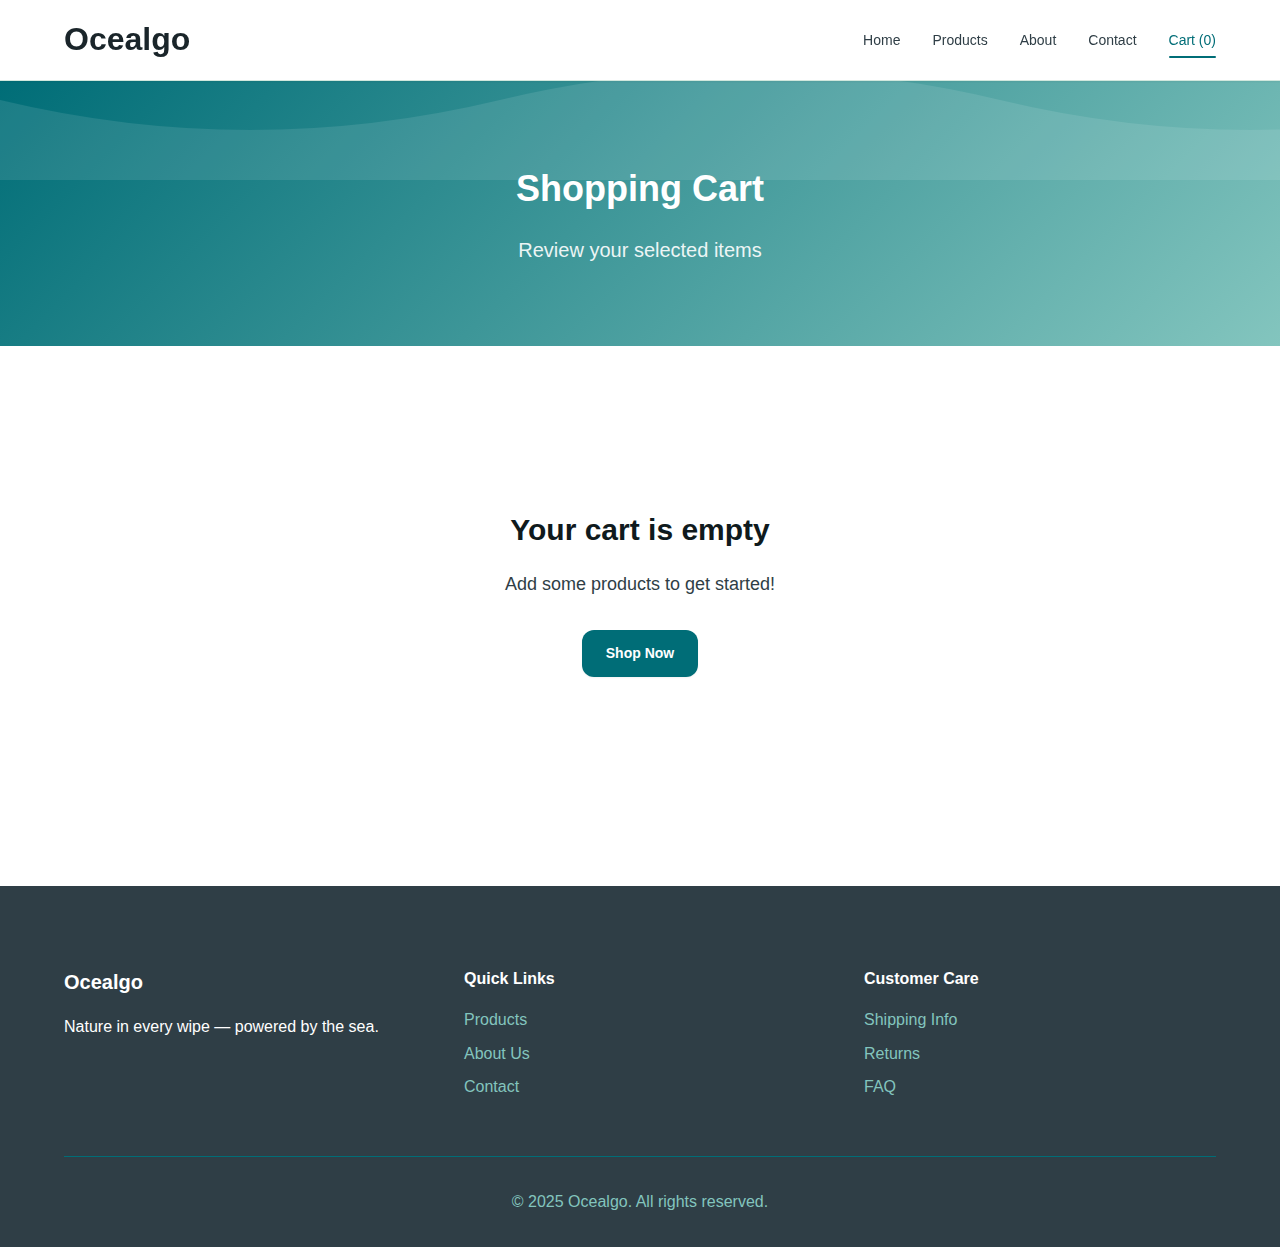
<file: cart.html>
<!DOCTYPE html>
<html lang="en">
<head>
    <meta charset="UTF-8">
    <meta name="viewport" content="width=device-width, initial-scale=1.0">
    <title>Shopping Cart - Ocealgo</title>
    <link href="https://fonts.googleapis.com/css2?family=Poppins:wght@300;400;500;600;700&display=swap" rel="stylesheet">
    <link rel="stylesheet" href="css/style.css">
</head>
<body>
    <header class="header">
        <nav class="nav">
            <div class="nav-container">
                <div class="logo">
                    <h1>Ocealgo</h1>
                </div>
                <ul class="nav-menu">
                    <li class="nav-item">
                        <a href="index.html" class="nav-link">Home</a>
                    </li>
                    <li class="nav-item">
                        <a href="products.html" class="nav-link">Products</a>
                    </li>
                    <li class="nav-item">
                        <a href="about.html" class="nav-link">About</a>
                    </li>
                    <li class="nav-item">
                        <a href="contact.html" class="nav-link">Contact</a>
                    </li>
                    <li class="nav-item">
                        <a href="cart.html" class="nav-link cart-link active">Cart (<span id="cart-count">0</span>)</a>
                    </li>
                </ul>
                <div class="hamburger">
                    <span class="bar"></span>
                    <span class="bar"></span>
                    <span class="bar"></span>
                </div>
            </div>
        </nav>
    </header>

    <main>
        <section class="page-header">
            <div class="container">
                <h1>Shopping Cart</h1>
                <p>Review your selected items</p>
            </div>
        </section>

        <section class="cart-section">
            <div class="container">
                <div id="cart-items"></div>
                <div id="cart-empty" class="cart-empty">
                    <h2>Your cart is empty</h2>
                    <p>Add some products to get started!</p>
                    <a href="products.html" class="btn-primary">Shop Now</a>
                </div>
                <div id="cart-summary" class="cart-summary">
                    <div class="summary-content">
                        <div class="summary-line">
                            <span>Subtotal:</span>
                            <span id="cart-subtotal">$0.00</span>
                        </div>
                        <div class="summary-line">
                            <span>Shipping:</span>
                            <span>FREE</span>
                        </div>
                        <div class="summary-line total">
                            <span>Total:</span>
                            <span id="cart-total">$0.00</span>
                        </div>
                        <button class="btn-primary checkout-btn" onclick="alert('This is a demo - no actual checkout process!')">Proceed to Checkout</button>
                    </div>
                </div>
            </div>
        </section>
    </main>

    <footer class="footer">
        <div class="container">
            <div class="footer-content">
                <div class="footer-section">
                    <h3>Ocealgo</h3>
                    <p>Nature in every wipe — powered by the sea.</p>
                </div>
                <div class="footer-section">
                    <h4>Quick Links</h4>
                    <ul>
                        <li><a href="products.html">Products</a></li>
                        <li><a href="about.html">About Us</a></li>
                        <li><a href="contact.html">Contact</a></li>
                    </ul>
                </div>
                <div class="footer-section">
                    <h4>Customer Care</h4>
                    <ul>
                        <li><a href="#" onclick="return false;">Shipping Info</a></li>
                        <li><a href="#" onclick="return false;">Returns</a></li>
                        <li><a href="#" onclick="return false;">FAQ</a></li>
                    </ul>
                </div>
            </div>
            <div class="footer-bottom">
                <p>&copy; 2025 Ocealgo. All rights reserved.</p>
            </div>
        </div>
    </footer>

    <script src="js/script.js"></script>
</body>
</html>
</file>
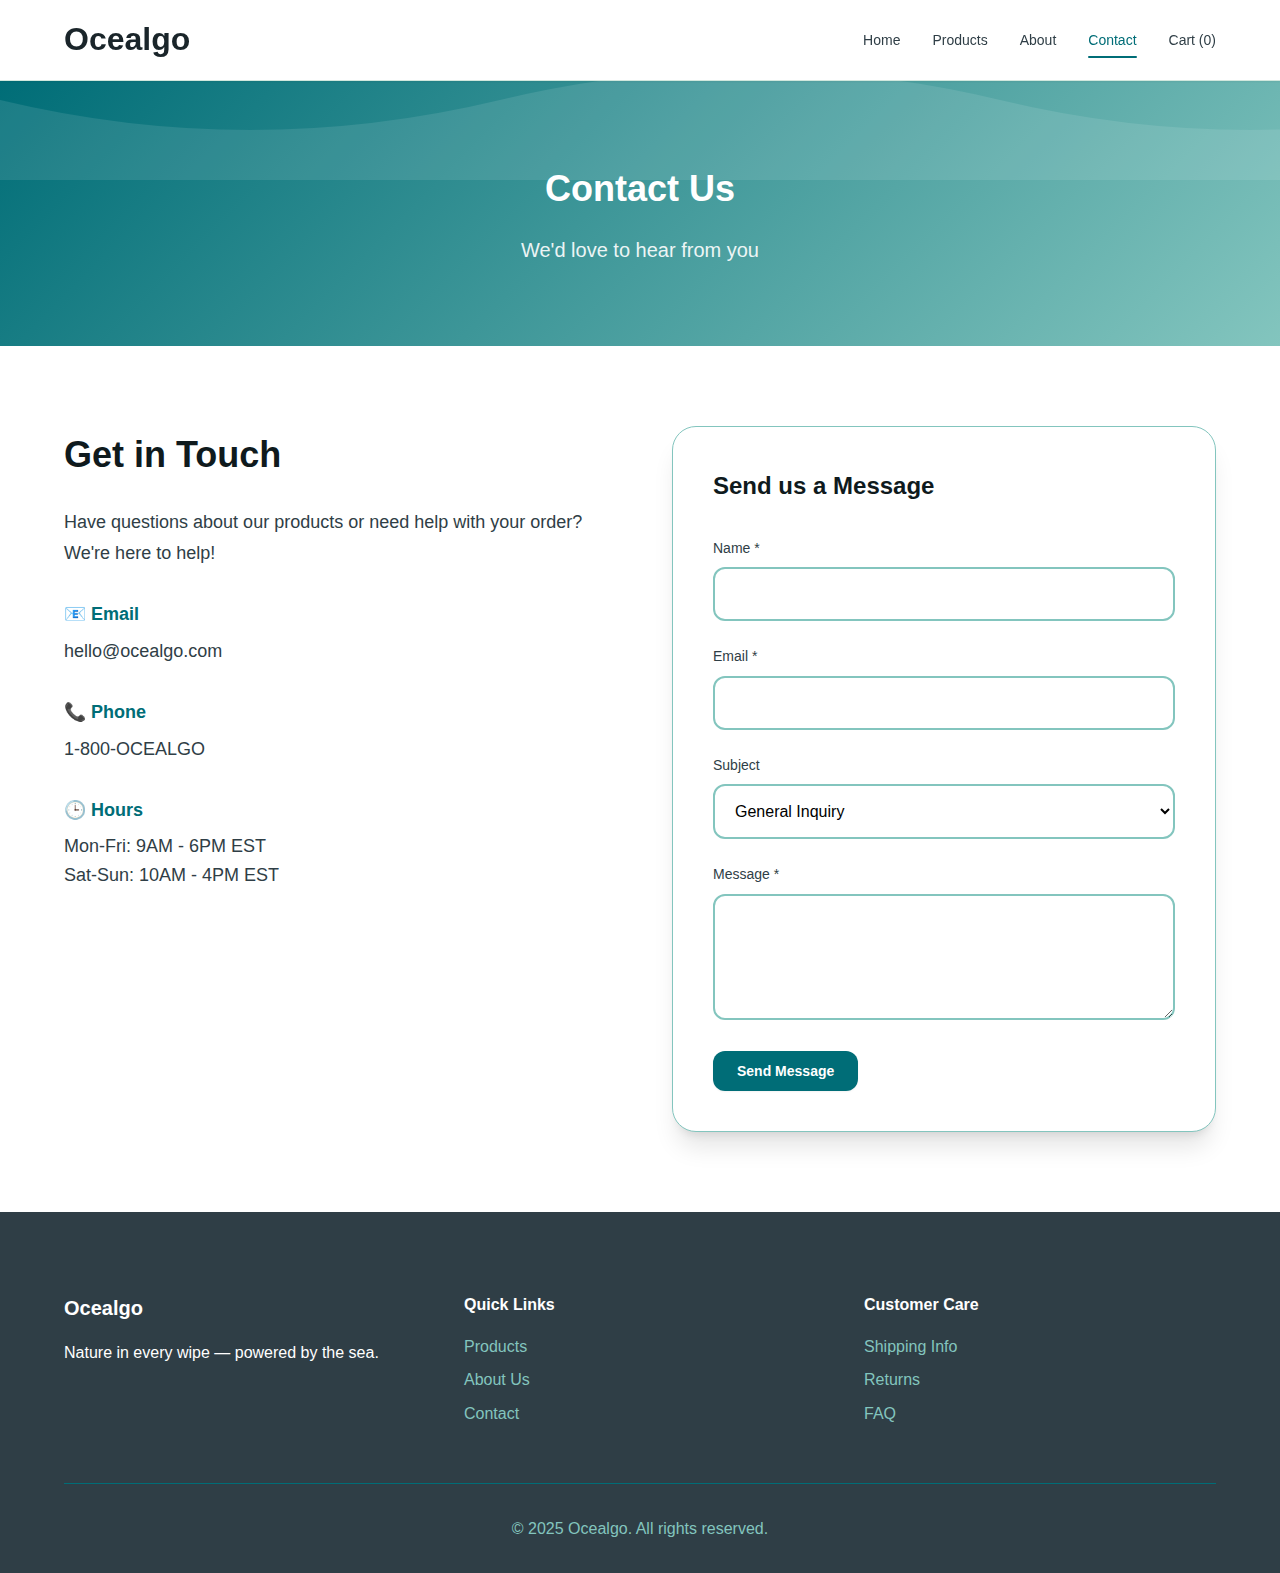
<file: contact.html>
<!DOCTYPE html>
<html lang="en">
<head>
    <meta charset="UTF-8">
    <meta name="viewport" content="width=device-width, initial-scale=1.0">
    <title>Contact Us - Ocealgo</title>
    <link href="https://fonts.googleapis.com/css2?family=Poppins:wght@300;400;500;600;700&display=swap" rel="stylesheet">
    <link rel="stylesheet" href="css/style.css">
</head>
<body>
    <header class="header">
        <nav class="nav">
            <div class="nav-container">
                <div class="logo">
                    <h1>Ocealgo</h1>
                </div>
                <ul class="nav-menu">
                    <li class="nav-item">
                        <a href="index.html" class="nav-link">Home</a>
                    </li>
                    <li class="nav-item">
                        <a href="products.html" class="nav-link">Products</a>
                    </li>
                    <li class="nav-item">
                        <a href="about.html" class="nav-link">About</a>
                    </li>
                    <li class="nav-item">
                        <a href="contact.html" class="nav-link active">Contact</a>
                    </li>
                    <li class="nav-item">
                        <a href="cart.html" class="nav-link cart-link">Cart (<span id="cart-count">0</span>)</a>
                    </li>
                </ul>
                <div class="hamburger">
                    <span class="bar"></span>
                    <span class="bar"></span>
                    <span class="bar"></span>
                </div>
            </div>
        </nav>
    </header>

    <main>
        <section class="page-header">
            <div class="container">
                <h1>Contact Us</h1>
                <p>We'd love to hear from you</p>
            </div>
        </section>

        <section class="contact-section">
            <div class="container">
                <div class="contact-grid">
                    <div class="contact-info">
                        <h2>Get in Touch</h2>
                        <p>Have questions about our products or need help with your order? We're here to help!</p>
                        
                        <div class="contact-details">
                            <div class="contact-item">
                                <h3>📧 Email</h3>
                                <p>hello@ocealgo.com</p>
                            </div>
                            <div class="contact-item">
                                <h3>📞 Phone</h3>
                                <p>1-800-OCEALGO</p>
                            </div>
                            <div class="contact-item">
                                <h3>🕒 Hours</h3>
                                <p>Mon-Fri: 9AM - 6PM EST<br>Sat-Sun: 10AM - 4PM EST</p>
                            </div>
                        </div>
                    </div>
                    
                    <div class="contact-form">
                        <h2>Send us a Message</h2>
                        <form id="contact-form">
                            <div class="form-group">
                                <label for="name">Name *</label>
                                <input type="text" id="name" name="name" required>
                            </div>
                            
                            <div class="form-group">
                                <label for="email">Email *</label>
                                <input type="email" id="email" name="email" required>
                            </div>
                            
                            <div class="form-group">
                                <label for="subject">Subject</label>
                                <select id="subject" name="subject">
                                    <option value="general">General Inquiry</option>
                                    <option value="product">Product Question</option>
                                    <option value="order">Order Support</option>
                                    <option value="feedback">Feedback</option>
                                </select>
                            </div>
                            
                            <div class="form-group">
                                <label for="message">Message *</label>
                                <textarea id="message" name="message" rows="5" required></textarea>
                            </div>
                            
                            <button type="submit" class="btn-primary">Send Message</button>
                        </form>
                    </div>
                </div>
            </div>
        </section>
    </main>

    <footer class="footer">
        <div class="container">
            <div class="footer-content">
                <div class="footer-section">
                    <h3>Ocealgo</h3>
                    <p>Nature in every wipe — powered by the sea.</p>
                </div>
                <div class="footer-section">
                    <h4>Quick Links</h4>
                    <ul>
                        <li><a href="products.html">Products</a></li>
                        <li><a href="about.html">About Us</a></li>
                        <li><a href="contact.html">Contact</a></li>
                    </ul>
                </div>
                <div class="footer-section">
                    <h4>Customer Care</h4>
                    <ul>
                        <li><a href="#" onclick="return false;">Shipping Info</a></li>
                        <li><a href="#" onclick="return false;">Returns</a></li>
                        <li><a href="#" onclick="return false;">FAQ</a></li>
                    </ul>
                </div>
            </div>
            <div class="footer-bottom">
                <p>&copy; 2025 Ocealgo. All rights reserved.</p>
            </div>
        </div>
    </footer>

    <script src="js/script.js"></script>
</body>
</html>
</file>
<file: css/style.css>
/* Reset and Base Styles */
* {
    margin: 0;
    padding: 0;
    box-sizing: border-box;
}

:root {
    /* Color Palette */
    --primary-color: #006D77;
    --primary-hover: #005a63;
    --secondary-color: #2F3E46;
    --accent-color: #83C5BE;
    --success-color: #4CAF50;
    --warning-color: #f59e0b;
    --error-color: #ef4444;
    
    /* Neutral Colors */
    --white: #FFFFFF;
    --gray-50: #EDF6F9;
    --gray-100: #EDF6F9;
    --gray-200: #d1e7dd;
    --gray-300: #b8d4da;
    --gray-400: #83C5BE;
    --gray-500: #6ba8a0;
    --gray-600: #2F3E46;
    --gray-700: #2F3E46;
    --gray-800: #1a252a;
    --gray-900: #0f1a1d;
    
    /* Ocean-inspired accents */
    --ocean-blue: #006D77;
    --sea-green: #4CAF50;
    --wave-teal: #83C5BE;
    --mint-cream: #EDF6F9;
    --seafoam: #83C5BE;
    --deep-teal: #006D77;
    --algae-green: #4CAF50;
    --slate-grey: #2F3E46;
    
    /* Typography */
    --font-family: 'Inter', -apple-system, BlinkMacSystemFont, 'Segoe UI', sans-serif;
    --font-size-xs: 0.75rem;
    --font-size-sm: 0.875rem;
    --font-size-base: 1rem;
    --font-size-lg: 1.125rem;
    --font-size-xl: 1.25rem;
    --font-size-2xl: 1.5rem;
    --font-size-3xl: 1.875rem;
    --font-size-4xl: 2.25rem;
    --font-size-5xl: 3rem;
    --font-size-6xl: 3.75rem;
    
    /* Spacing */
    --spacing-1: 0.25rem;
    --spacing-2: 0.5rem;
    --spacing-3: 0.75rem;
    --spacing-4: 1rem;
    --spacing-5: 1.25rem;
    --spacing-6: 1.5rem;
    --spacing-8: 2rem;
    --spacing-10: 2.5rem;
    --spacing-12: 3rem;
    --spacing-16: 4rem;
    --spacing-20: 5rem;
    --spacing-24: 6rem;
    
    /* Border Radius */
    --radius-sm: 0.375rem;
    --radius-md: 0.5rem;
    --radius-lg: 0.75rem;
    --radius-xl: 1rem;
    --radius-2xl: 1.5rem;
    --radius-full: 9999px;
    
    /* Shadows */
    --shadow-sm: 0 1px 2px 0 rgb(0 0 0 / 0.05);
    --shadow-md: 0 4px 6px -1px rgb(0 0 0 / 0.1), 0 2px 4px -2px rgb(0 0 0 / 0.1);
    --shadow-lg: 0 10px 15px -3px rgb(0 0 0 / 0.1), 0 4px 6px -4px rgb(0 0 0 / 0.1);
    --shadow-xl: 0 20px 25px -5px rgb(0 0 0 / 0.1), 0 8px 10px -6px rgb(0 0 0 / 0.1);
    
    /* Transitions */
    --transition-fast: 150ms ease-in-out;
    --transition-normal: 300ms ease-in-out;
    --transition-slow: 500ms ease-in-out;
}

body {
    font-family: var(--font-family);
    line-height: 1.6;
    color: var(--gray-800);
    background-color: var(--white);
    font-size: var(--font-size-base);
    -webkit-font-smoothing: antialiased;
    -moz-osx-font-smoothing: grayscale;
}

.container {
    max-width: 1200px;
    margin: 0 auto;
    padding: 0 var(--spacing-6);
}

/* Header and Navigation */
.header {
    background-color: var(--white);
    box-shadow: var(--shadow-sm);
    position: fixed;
    width: 100%;
    top: 0;
    z-index: 1000;
    backdrop-filter: blur(10px);
    border-bottom: 1px solid var(--gray-200);
}

.nav-container {
    display: flex;
    justify-content: space-between;
    align-items: center;
    max-width: 1200px;
    margin: 0 auto;
    padding: 0 var(--spacing-6);
    height: 80px;
}

.logo-text {
    font-size: var(--font-size-2xl);
    font-weight: 800;
    color: var(--deep-teal);
    text-decoration: none;
    letter-spacing: -0.025em;
}

.nav-menu {
    display: flex;
    list-style: none;
    gap: var(--spacing-8);
    align-items: center;
}

.nav-link {
    color: var(--gray-600);
    text-decoration: none;
    font-weight: 500;
    font-size: var(--font-size-sm);
    transition: color var(--transition-fast);
    position: relative;
    padding: var(--spacing-2) 0;
}

.nav-link:hover,
.nav-link.active {
    color: var(--deep-teal);
}

.nav-link.active::after {
    content: '';
    position: absolute;
    bottom: -2px;
    left: 0;
    width: 100%;
    height: 2px;
    background-color: var(--deep-teal);
    border-radius: var(--radius-full);
}

.nav-actions {
    display: flex;
    align-items: center;
    gap: var(--spacing-4);
}

.cart-btn {
    display: flex;
    align-items: center;
    gap: var(--spacing-2);
    background-color: var(--mint-cream);
    color: var(--slate-grey);
    padding: var(--spacing-2) var(--spacing-4);
    border-radius: var(--radius-full);
    text-decoration: none;
    font-weight: 500;
    font-size: var(--font-size-sm);
    transition: all var(--transition-fast);
    border: 1px solid var(--seafoam);
}

.cart-btn:hover {
    background-color: var(--seafoam);
    color: var(--white);
    transform: translateY(-1px);
}

.cart-icon {
    font-size: var(--font-size-base);
}

.hamburger {
    display: none;
    flex-direction: column;
    cursor: pointer;
    gap: var(--spacing-1);
}

.bar {
    width: 24px;
    height: 2px;
    background-color: var(--gray-700);
    transition: var(--transition-fast);
    border-radius: var(--radius-full);
}

/* Main Content */
main {
    margin-top: 80px;
}

/* Hero Section */
.hero {
    background: linear-gradient(135deg, var(--deep-teal) 0%, var(--seafoam) 100%);
    color: var(--white);
    padding: var(--spacing-24) 0;
    text-align: center;
    position: relative;
    overflow: hidden;
}

.hero::before {
    content: '';
    position: absolute;
    top: 0;
    left: 0;
    right: 0;
    bottom: 0;
    background: url('data:image/svg+xml,<svg xmlns="http://www.w3.org/2000/svg" viewBox="0 0 1000 100" fill="white" opacity="0.1"><path d="M0,20 Q250,80 500,20 T1000,20 V100 H0 Z"/></svg>') repeat-x;
    background-size: 1000px 100px;
    animation: wave 20s linear infinite;
}

@keyframes wave {
    0% { transform: translateX(0); }
    100% { transform: translateX(-1000px); }
}

.hero-content {
    position: relative;
    z-index: 1;
    max-width: 800px;
    margin: 0 auto;
}

.hero-title {
    font-size: var(--font-size-5xl);
    font-weight: 800;
    margin-bottom: var(--spacing-6);
    line-height: 1.1;
    letter-spacing: -0.025em;
}

.hero-subtitle {
    font-size: var(--font-size-xl);
    margin-bottom: var(--spacing-8);
    opacity: 0.9;
    line-height: 1.5;
    font-weight: 400;
}

.hero-actions {
    display: flex;
    gap: var(--spacing-4);
    justify-content: center;
    flex-wrap: wrap;
}

/* Sections */
.intro,
.products-preview,
.highlights,
.cta-section {
    padding: var(--spacing-20) 0;
}

.section-header {
    text-align: center;
    margin-bottom: var(--spacing-16);
}

.section-title {
    font-size: var(--font-size-4xl);
    font-weight: 700;
    color: var(--gray-900);
    margin-bottom: var(--spacing-4);
    line-height: 1.2;
    letter-spacing: -0.025em;
}

.section-subtitle {
    font-size: var(--font-size-xl);
    color: var(--gray-600);
    max-width: 600px;
    margin: 0 auto;
    line-height: 1.5;
}

.intro {
    background-color: var(--mint-cream);
}

.intro-content {
    max-width: 800px;
    margin: 0 auto;
    text-align: center;
}

.intro-content p {
    font-size: var(--font-size-lg);
    color: var(--gray-600);
    line-height: 1.7;
}

/* Page Header */
.page-header {
    background: linear-gradient(135deg, var(--deep-teal) 0%, var(--seafoam) 100%);
    color: var(--white);
    text-align: center;
    padding: var(--spacing-20) 0;
    position: relative;
    overflow: hidden;
}

.page-header::before {
    content: '';
    position: absolute;
    top: 0;
    left: 0;
    right: 0;
    bottom: 0;
    background: url('data:image/svg+xml,<svg xmlns="http://www.w3.org/2000/svg" viewBox="0 0 1000 100" fill="white" opacity="0.1"><path d="M0,20 Q250,80 500,20 T1000,20 V100 H0 Z"/></svg>') repeat-x;
    background-size: 1000px 100px;
    animation: wave 20s linear infinite;
}

.page-header h1 {
    font-size: var(--font-size-4xl);
    font-weight: 800;
    margin-bottom: var(--spacing-4);
    position: relative;
    z-index: 1;
}

.page-header p {
    font-size: var(--font-size-xl);
    opacity: 0.9;
    position: relative;
    z-index: 1;
}

/* Products Grid */
.products-grid {
    display: grid;
    grid-template-columns: repeat(auto-fit, minmax(350px, 1fr));
    gap: var(--spacing-8);
}

.product-card {
    background: var(--white);
    border-radius: var(--radius-2xl);
    overflow: hidden;
    box-shadow: var(--shadow-md);
    transition: all var(--transition-normal);
    border: 1px solid var(--gray-200);
}

.product-image {
    width: 100%;
    height: 280px;
    overflow: hidden;
    position: relative;
}

.product-image img {
    width: 100%;
    height: 100%;
    object-fit: cover;
    transition: transform var(--transition-slow);
}

.product-info {
    padding: var(--spacing-8);
}

.product-info h3 {
    font-size: var(--font-size-2xl);
    font-weight: 600;
    color: var(--gray-900);
    margin-bottom: var(--spacing-3);
}

.product-info p {
    color: var(--gray-600);
    margin-bottom: var(--spacing-6);
    line-height: 1.6;
}

.price {
    font-size: var(--font-size-2xl);
    font-weight: 700;
    color: var(--deep-teal);
    margin-bottom: var(--spacing-6);
}

.price-large {
    font-size: var(--font-size-3xl);
    font-weight: 800;
    color: var(--deep-teal);
    margin-bottom: var(--spacing-8);
}

.product-actions {
    display: flex;
    gap: var(--spacing-3);
    flex-wrap: wrap;
}

.product-actions-large {
    display: flex;
    gap: var(--spacing-4);
    flex-wrap: wrap;
    margin-top: var(--spacing-8);
}

/* Buttons */
.btn-primary {
    background-color: var(--deep-teal);
    color: var(--white);
    padding: var(--spacing-3) var(--spacing-6);
    border: none;
    border-radius: var(--radius-lg);
    font-weight: 600;
    font-size: var(--font-size-sm);
    cursor: pointer;
    transition: all var(--transition-fast);
    text-decoration: none;
    display: inline-flex;
    align-items: center;
    justify-content: center;
    gap: var(--spacing-2);
    box-shadow: var(--shadow-sm);
}

.btn-primary:hover {
    background-color: var(--primary-hover);
    transform: translateY(-2px);
    box-shadow: var(--shadow-lg);
}

.btn-secondary {
    background-color: var(--white);
    color: var(--slate-grey);
    padding: var(--spacing-3) var(--spacing-6);
    border: 2px solid var(--seafoam);
    border-radius: var(--radius-lg);
    font-weight: 600;
    font-size: var(--font-size-sm);
    cursor: pointer;
    transition: all var(--transition-fast);
    text-decoration: none;
    display: inline-flex;
    align-items: center;
    justify-content: center;
    gap: var(--spacing-2);
}

.btn-secondary:hover {
    background-color: var(--mint-cream);
    border-color: var(--deep-teal);
    color: var(--deep-teal);
    transform: translateY(-1px);
}

.btn-large {
    padding: var(--spacing-4) var(--spacing-8);
    font-size: var(--font-size-lg);
}

/* Product Detail */
.product-detail {
    padding: var(--spacing-20) 0;
    background-color: var(--white);
}

.product-detail-grid {
    display: grid;
    grid-template-columns: 1fr 1fr;
    gap: var(--spacing-16);
    align-items: start;
}

.product-image-large img {
    width: 100%;
    height: 500px;
    object-fit: cover;
    border-radius: var(--radius-2xl);
    box-shadow: var(--shadow-xl);
}

.product-details h1 {
    font-size: var(--font-size-4xl);
    font-weight: 800;
    color: var(--gray-900);
    margin-bottom: var(--spacing-4);
    line-height: 1.2;
}

.product-description {
    color: var(--gray-600);
    line-height: 1.7;
}

.product-description h3 {
    color: var(--gray-900);
    font-weight: 600;
    margin-top: var(--spacing-8);
    margin-bottom: var(--spacing-4);
    font-size: var(--font-size-xl);
}

.product-description ul {
    margin-left: var(--spacing-6);
    margin-bottom: var(--spacing-6);
}

.product-description li {
    margin-bottom: var(--spacing-2);
}

/* Highlights Section */
.highlights {
    background-color: var(--mint-cream);
}

.highlights-grid {
    display: grid;
    grid-template-columns: repeat(auto-fit, minmax(280px, 1fr));
    gap: var(--spacing-8);
}

.highlight-item {
    text-align: center;
    padding: var(--spacing-10);
    background: var(--white);
    border-radius: var(--radius-2xl);
    box-shadow: var(--shadow-md);
    transition: all var(--transition-normal);
    border: 1px solid var(--gray-200);
}

.highlight-icon {
    font-size: var(--font-size-5xl);
    margin-bottom: var(--spacing-6);
    display: block;
}

.highlight-item h3 {
    color: var(--gray-900);
    font-weight: 600;
    margin-bottom: var(--spacing-4);
    font-size: var(--font-size-xl);
}

.highlight-item p {
    color: var(--gray-600);
    line-height: 1.6;
}

/* CTA Section */
.cta-section {
    background: linear-gradient(135deg, var(--deep-teal) 0%, var(--seafoam) 100%);
    color: var(--white);
    text-align: center;
}

.cta-content h2 {
    font-size: var(--font-size-4xl);
    font-weight: 700;
    margin-bottom: var(--spacing-4);
    line-height: 1.2;
}

.cta-content p {
    font-size: var(--font-size-xl);
    margin-bottom: var(--spacing-8);
    opacity: 0.9;
    max-width: 600px;
    margin-left: auto;
    margin-right: auto;
}

.cta-content .btn-primary {
    background-color: var(--white);
    color: var(--deep-teal);
    font-size: var(--font-size-lg);
    padding: var(--spacing-4) var(--spacing-10);
}

.cta-content .btn-primary:hover {
    background-color: var(--mint-cream);
    transform: translateY(-2px);
}

/* About Page */
.about-content {
    padding: var(--spacing-20) 0;
}

.about-grid {
    display: grid;
    grid-template-columns: 2fr 1fr;
    gap: var(--spacing-16);
    margin-bottom: var(--spacing-20);
}

.about-text h2 {
    color: var(--gray-900);
    font-size: var(--font-size-4xl);
    font-weight: 700;
    margin-bottom: var(--spacing-6);
    line-height: 1.2;
}

.about-text h3 {
    color: var(--deep-teal);
    font-size: var(--font-size-2xl);
    font-weight: 600;
    margin-top: var(--spacing-8);
    margin-bottom: var(--spacing-4);
}

.about-text p {
    color: var(--gray-600);
    margin-bottom: var(--spacing-6);
    line-height: 1.7;
    font-size: var(--font-size-lg);
}

.about-image img {
    width: 100%;
    height: 400px;
    object-fit: cover;
    border-radius: var(--radius-2xl);
    box-shadow: var(--shadow-xl);
}

.values-section {
    margin-bottom: var(--spacing-20);
}

.values-section h2 {
    text-align: center;
    color: var(--gray-900);
    font-size: var(--font-size-4xl);
    font-weight: 700;
    margin-bottom: var(--spacing-16);
}

.values-grid {
    display: grid;
    grid-template-columns: repeat(auto-fit, minmax(280px, 1fr));
    gap: var(--spacing-8);
}

.value-item {
    background: var(--white);
    padding: var(--spacing-10);
    border-radius: var(--radius-2xl);
    box-shadow: var(--shadow-md);
    transition: all var(--transition-normal);
    border: 1px solid var(--gray-200);
}

.value-item h3 {
    color: var(--gray-900);
    font-weight: 600;
    margin-bottom: var(--spacing-4);
    font-size: var(--font-size-xl);
}

.value-item p {
    color: var(--gray-600);
    line-height: 1.6;
}

.seaweed-section {
    background: var(--mint-cream);
    padding: var(--spacing-16);
    border-radius: var(--radius-2xl);
    border: 1px solid var(--seafoam);
}

.seaweed-section h2 {
    text-align: center;
    color: var(--gray-900);
    font-size: var(--font-size-4xl);
    font-weight: 700;
    margin-bottom: var(--spacing-8);
}

.seaweed-content {
    display: grid;
    grid-template-columns: 2fr 1fr;
    gap: var(--spacing-16);
    align-items: center;
}

.seaweed-text ul {
    margin-left: var(--spacing-6);
    margin-top: var(--spacing-4);
}

.seaweed-text li {
    margin-bottom: var(--spacing-2);
    color: var(--gray-600);
    line-height: 1.6;
}

.seaweed-image img {
    width: 100%;
    height: 300px;
    object-fit: cover;
    border-radius: var(--radius-2xl);
    box-shadow: var(--shadow-xl);
}

/* Contact Page */
.contact-section {
    padding: var(--spacing-20) 0;
}

.contact-grid {
    display: grid;
    grid-template-columns: 1fr 1fr;
    gap: var(--spacing-16);
}

.contact-info h2 {
    color: var(--gray-900);
    font-size: var(--font-size-4xl);
    font-weight: 700;
    margin-bottom: var(--spacing-6);
}

.contact-info p {
    color: var(--gray-600);
    margin-bottom: var(--spacing-8);
    line-height: 1.7;
    font-size: var(--font-size-lg);
}

.contact-details {
    display: flex;
    flex-direction: column;
    gap: var(--spacing-8);
}

.contact-item h3 {
    color: var(--deep-teal);
    font-weight: 600;
    margin-bottom: var(--spacing-2);
    font-size: var(--font-size-lg);
}

.contact-item p {
    color: var(--gray-600);
    margin: 0;
    line-height: 1.6;
}

.contact-form {
    background: var(--white);
    padding: var(--spacing-10);
    border-radius: var(--radius-2xl);
    box-shadow: var(--shadow-xl);
    border: 1px solid var(--seafoam);
}

.contact-form h2 {
    color: var(--gray-900);
    font-weight: 700;
    margin-bottom: var(--spacing-8);
    font-size: var(--font-size-2xl);
}

.form-group {
    margin-bottom: var(--spacing-6);
}

.form-group label {
    display: block;
    margin-bottom: var(--spacing-2);
    color: var(--gray-700);
    font-weight: 500;
    font-size: var(--font-size-sm);
}

.form-group input,
.form-group select,
.form-group textarea {
    width: 100%;
    padding: var(--spacing-4);
    border: 2px solid var(--seafoam);
    border-radius: var(--radius-lg);
    font-family: var(--font-family);
    font-size: var(--font-size-base);
    transition: border-color var(--transition-fast);
    background-color: var(--white);
}

.form-group input:focus,
.form-group select:focus,
.form-group textarea:focus {
    outline: none;
    border-color: var(--deep-teal);
    box-shadow: 0 0 0 3px rgb(0 109 119 / 0.1);
}

.form-group textarea {
    resize: vertical;
    min-height: 120px;
}

/* Cart Page */
.cart-section {
    background-color: var(--white);
    min-height: 60vh;
    padding: var(--spacing-20) 0;
}

.cart-empty {
    text-align: center;
    padding: var(--spacing-20) 0;
}

.cart-empty h2 {
    color: var(--gray-900);
    font-size: var(--font-size-3xl);
    font-weight: 700;
    margin-bottom: var(--spacing-4);
}

.cart-empty p {
    color: var(--gray-600);
    margin-bottom: var(--spacing-8);
    font-size: var(--font-size-lg);
}

.cart-items {
    margin-bottom: var(--spacing-8);
}

.cart-item {
    display: flex;
    align-items: center;
    gap: var(--spacing-6);
    padding: var(--spacing-8);
    background: var(--mint-cream);
    border-radius: var(--radius-xl);
    margin-bottom: var(--spacing-4);
    border: 1px solid var(--seafoam);
}

.cart-item-image {
    width: 100px;
    height: 100px;
    object-fit: cover;
    border-radius: var(--radius-lg);
    box-shadow: var(--shadow-md);
}

.cart-item-info {
    flex: 1;
}

.cart-item-info h3 {
    color: var(--gray-900);
    font-weight: 600;
    margin-bottom: var(--spacing-2);
    font-size: var(--font-size-lg);
}

.cart-item-price {
    color: var(--deep-teal);
    font-weight: 700;
    font-size: var(--font-size-lg);
}

.cart-item-quantity {
    display: flex;
    align-items: center;
    gap: var(--spacing-3);
}

.quantity-btn {
    background: var(--deep-teal);
    color: var(--white);
    border: none;
    width: 36px;
    height: 36px;
    border-radius: var(--radius-full);
    cursor: pointer;
    transition: all var(--transition-fast);
    font-weight: 600;
    display: flex;
    align-items: center;
    justify-content: center;
}

.quantity-btn:hover {
    background: var(--primary-hover);
    transform: scale(1.05);
}

.quantity-input {
    width: 80px;
    text-align: center;
    border: 2px solid var(--seafoam);
    border-radius: var(--radius-md);
    padding: var(--spacing-2);
    font-weight: 600;
}

.remove-btn {
    background: var(--error-color);
    color: var(--white);
    border: none;
    padding: var(--spacing-2) var(--spacing-4);
    border-radius: var(--radius-md);
    cursor: pointer;
    transition: all var(--transition-fast);
    font-weight: 500;
    font-size: var(--font-size-sm);
}

.remove-btn:hover {
    background: #dc2626;
    transform: translateY(-1px);
}

.cart-summary {
    background: var(--mint-cream);
    padding: var(--spacing-10);
    border-radius: var(--radius-2xl);
    max-width: 500px;
    margin: 0 auto;
    border: 1px solid var(--seafoam);
    box-shadow: var(--shadow-lg);
}

.summary-line {
    display: flex;
    justify-content: space-between;
    margin-bottom: var(--spacing-4);
    color: var(--gray-600);
    font-size: var(--font-size-lg);
}

.summary-line.total {
    font-weight: 700;
    font-size: var(--font-size-xl);
    color: var(--gray-900);
    border-top: 2px solid var(--gray-300);
    padding-top: var(--spacing-4);
    margin-top: var(--spacing-4);
}

.checkout-btn {
    width: 100%;
    margin-top: var(--spacing-6);
    padding: var(--spacing-4);
    font-size: var(--font-size-lg);
    font-weight: 700;
}

/* Footer */
.footer {
    background-color: var(--slate-grey);
    color: var(--white);
    padding: var(--spacing-20) 0 var(--spacing-8);
}

.footer-content {
    display: grid;
    grid-template-columns: repeat(auto-fit, minmax(250px, 1fr));
    gap: var(--spacing-12);
    margin-bottom: var(--spacing-12);
}

.footer-section h3,
.footer-section h4 {
    margin-bottom: var(--spacing-4);
    color: var(--white);
    font-weight: 600;
}

.footer-section h3 {
    font-size: var(--font-size-xl);
}

.footer-section ul {
    list-style: none;
}

.footer-section ul li {
    margin-bottom: var(--spacing-2);
}

.footer-section a {
    color: var(--seafoam);
    text-decoration: none;
    transition: color var(--transition-fast);
}

.footer-section a:hover {
    color: var(--white);
}

.footer-bottom {
    border-top: 1px solid var(--deep-teal);
    padding-top: var(--spacing-8);
    text-align: center;
    color: var(--seafoam);
}

/* Hover Effects */
.card-hover {
    transition: all var(--transition-normal);
}

.card-hover:hover {
    transform: translateY(-8px);
    box-shadow: var(--shadow-xl);
}

.card-hover:hover .product-image img {
    transform: scale(1.05);
}

/* Animations */
.fade-in {
    opacity: 0;
    animation: fadeIn 1s ease-out forwards;
}

.slide-up {
    opacity: 0;
    transform: translateY(30px);
    animation: slideUp 0.8s ease-out forwards;
}

@keyframes fadeIn {
    to {
        opacity: 1;
    }
}

@keyframes slideUp {
    to {
        opacity: 1;
        transform: translateY(0);
    }
}

/* Scroll-based animations */
.animate-on-scroll {
    opacity: 0;
    transform: translateY(30px);
    transition: all 0.8s ease-out;
}

.animate-on-scroll.animated {
    opacity: 1;
    transform: translateY(0);
}

/* Responsive Design */
@media (max-width: 1024px) {
    .container {
        padding: 0 var(--spacing-4);
    }
    
    .nav-container {
        padding: 0 var(--spacing-4);
    }
    
    .hero-title {
        font-size: var(--font-size-4xl);
    }
    
    .section-title {
        font-size: var(--font-size-3xl);
    }
    
    .product-detail-grid {
        grid-template-columns: 1fr;
        gap: var(--spacing-12);
    }
    
    .about-grid {
        grid-template-columns: 1fr;
        gap: var(--spacing-12);
    }
    
    .contact-grid {
        grid-template-columns: 1fr;
        gap: var(--spacing-12);
    }
    
    .seaweed-content {
        grid-template-columns: 1fr;
        gap: var(--spacing-8);
    }
}

@media (max-width: 768px) {
    .hamburger {
        display: flex;
    }

    .nav-menu {
        position: fixed;
        left: -100%;
        top: 80px;
        flex-direction: column;
        background-color: var(--white);
        width: 100%;
        text-align: center;
        transition: var(--transition-normal);
        box-shadow: var(--shadow-lg);
        padding: var(--spacing-8) 0;
        gap: var(--spacing-4);
        border-top: 1px solid var(--gray-200);
    }

    .nav-menu.active {
        left: 0;
    }
    
    .nav-actions {
        display: none;
    }

    .hero {
        padding: var(--spacing-16) 0;
    }

    .hero-title {
        font-size: var(--font-size-3xl);
    }

    .hero-subtitle {
        font-size: var(--font-size-lg);
    }
    
    .hero-actions {
        flex-direction: column;
        align-items: center;
    }

    .page-header h1 {
        font-size: var(--font-size-3xl);
    }

    .section-title {
        font-size: var(--font-size-2xl);
    }
    
    .intro,
    .products-preview,
    .highlights,
    .cta-section {
        padding: var(--spacing-16) 0;
    }

    .products-grid {
        grid-template-columns: 1fr;
        gap: var(--spacing-6);
    }

    .product-actions,
    .product-actions-large {
        flex-direction: column;
    }

    .cart-item {
        flex-direction: column;
        text-align: center;
        gap: var(--spacing-4);
    }

    .cart-item-quantity {
        justify-content: center;
    }

    .highlights-grid,
    .values-grid {
        grid-template-columns: 1fr;
        gap: var(--spacing-6);
    }
    
    .highlight-item,
    .value-item {
        padding: var(--spacing-8);
    }
}

@media (max-width: 480px) {
    .container {
        padding: 0 var(--spacing-3);
    }
    
    .nav-container {
        padding: 0 var(--spacing-3);
        height: 70px;
    }
    
    main {
        margin-top: 70px;
    }

    .hero {
        padding: var(--spacing-12) 0;
    }

    .hero-title {
        font-size: var(--font-size-2xl);
    }

    .hero-subtitle {
        font-size: var(--font-size-base);
    }

    .section-title {
        font-size: var(--font-size-xl);
    }
    
    .section-subtitle {
        font-size: var(--font-size-lg);
    }

    .products-grid {
        grid-template-columns: 1fr;
    }

    .contact-form {
        padding: var(--spacing-6);
    }
    
    .cart-summary {
        padding: var(--spacing-6);
    }
    
    .intro,
    .products-preview,
    .highlights,
    .cta-section {
        padding: var(--spacing-12) 0;
    }
}

/* Mobile menu animation */
.hamburger.active .bar:nth-child(2) {
    opacity: 0;
}

.hamburger.active .bar:nth-child(1) {
    transform: translateY(6px) rotate(45deg);
}

.hamburger.active .bar:nth-child(3) {
    transform: translateY(-6px) rotate(-45deg);
}

/* Smooth scrolling */
html {
    scroll-behavior: smooth;
}

/* Focus styles for accessibility */
*:focus {
    outline: 2px solid var(--deep-teal);
    outline-offset: 2px;
}

button:focus,
input:focus,
textarea:focus,
select:focus {
    outline: none;
    box-shadow: 0 0 0 3px rgb(0 109 119 / 0.1);
}

/* Print styles */
@media print {
    .header,
    .footer,
    .hamburger,
    .nav-actions {
        display: none;
    }
    
    main {
        margin-top: 0;
    }
    
    * {
        box-shadow: none !important;
    }
}
</file>
